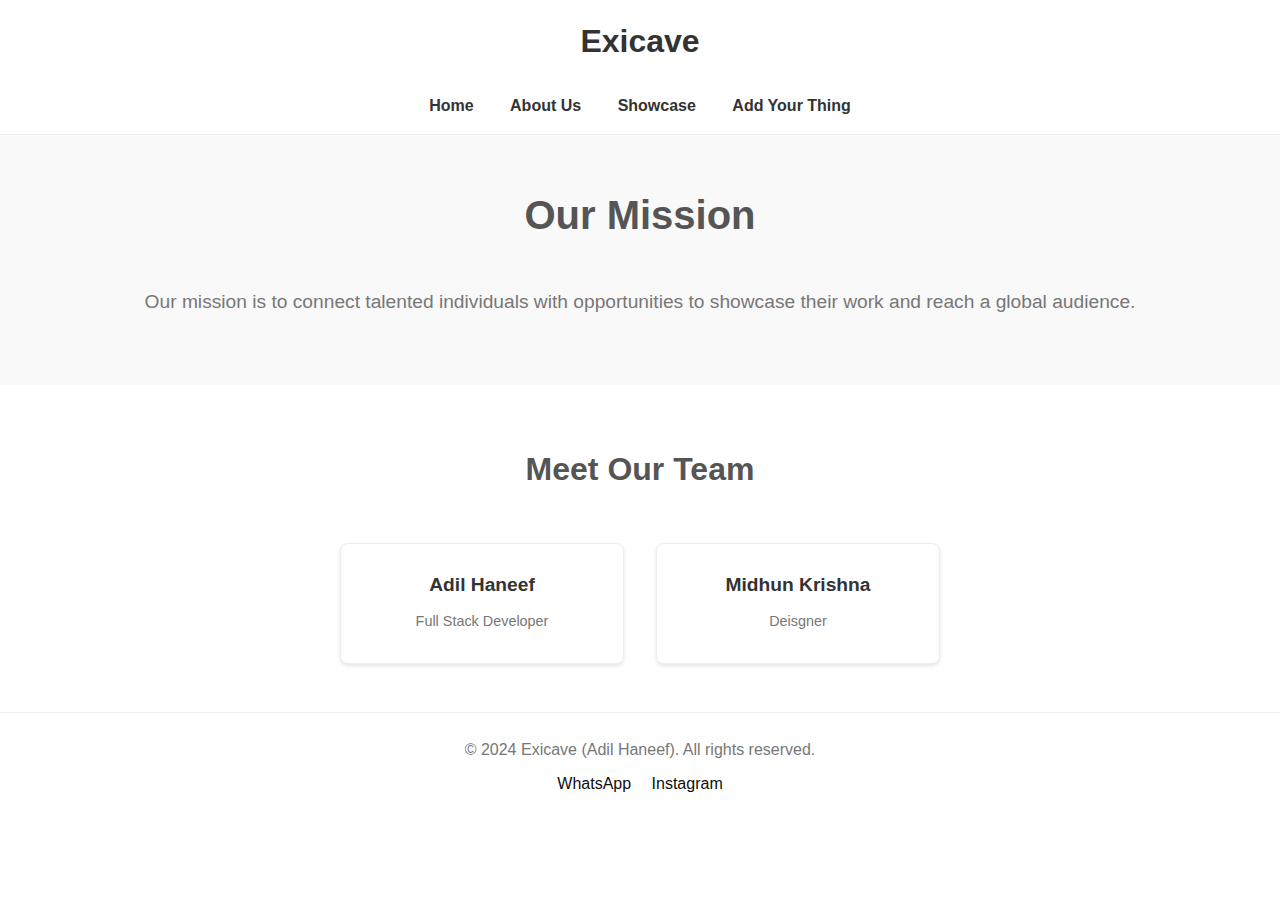
<file: about.html>
<!DOCTYPE html>
<html lang="en">
<head>
    <meta charset="UTF-8">
    <meta name="viewport" content="width=device-width, initial-scale=1.0">
    <title>About Us - Exicave</title>
    <link rel="stylesheet" href="styles.css">
</head>
<body>
    <header>
        <h1>Exicave</h1>
        <br>
        <nav>
            <ul>
                <li><a href="/">Home</a></li>
                <li><a href="/about.html">About Us</a></li>
                <li><a href="/showcase.html">Showcase</a></li>
                <li><a href="/ayt.html">Add Your Thing</a></li>
            </ul>
        </nav>
    </header>
    <main>
        <section class="hero">
            <h2>Our Mission</h2>
            <p>Our mission is to connect talented individuals with opportunities to showcase their work and reach a global audience.</p>
        </section>

        <section class="team">
            <h2>Meet Our Team</h2>
            <div class="grid">
                <div class="card">
                    <h3>Adil Haneef</h3>
                    <p>Full Stack Developer</p>
                </div>
                <div class="card">
                    <h3>Midhun Krishna</h3>
                    <p>Deisgner</p>
                </div>
                <!-- Add more team members as needed -->
            </div>
        </section>
    </main>
    <footer>
        <p>© 2024 Exicave (Adil Haneef). All rights reserved.</p>
        <div class="social">
            <a href="https://wa.me/+918891721743">WhatsApp</a>
            <a href="https://www.instagram.com/adil_haneef_/">Instagram</a>
        </div>
    </footer>
</body>
</html>
</file>
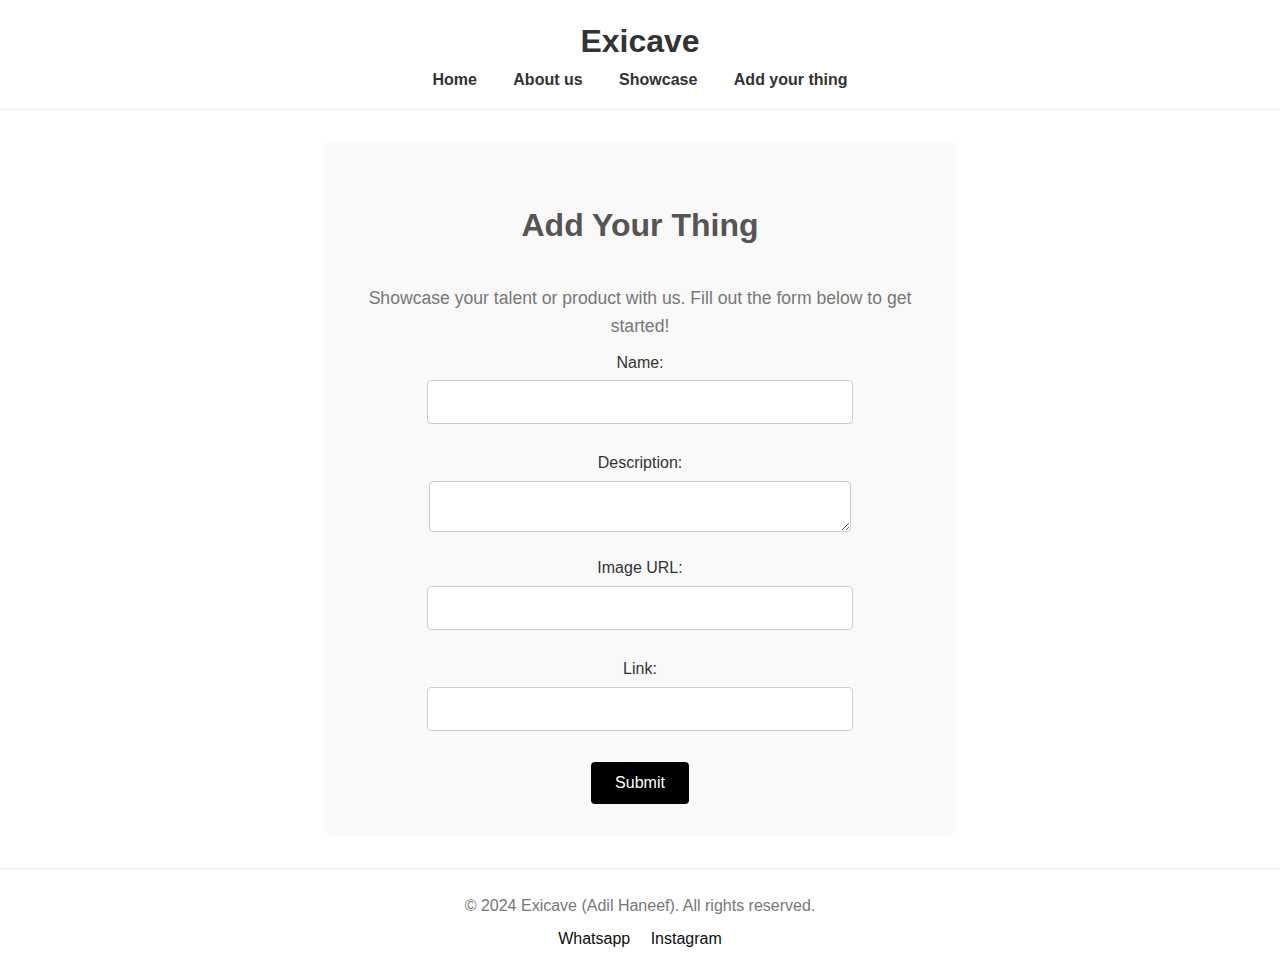
<file: add-yt.html>
<!DOCTYPE html>
<html lang="en">
<head>
    <meta charset="UTF-8">
    <meta name="viewport" content="width=device-width, initial-scale=1.0">
    <title>Showcase Your Thing - ExiCave</title>
    <link rel="stylesheet" href="styles.css">
</head>
<body>
    <header>
        <h1>Exicave</h1>
        <nav>
            <ul>
                <li><a href="/">Home</a></li>
                <li><a href="/about.html">About us</a></li>
                <li><a href="/showcase.html">Showcase</a></li>
                <li><a href="/add-yt.html">Add your thing</a></li>
            </ul>
        </nav>
    </header>
    <main>
        <section class="contact">
            <h2>Add Your Thing</h2>
            <p>Showcase your talent or product with us. Fill out the form below to get started!</p>
            <form action="submit_form.php" method="post">
                <label for="name">Name:</label>
                <input type="text" id="name" name="name" required>

                <label for="description">Description:</label>
                <textarea id="description" name="description" required></textarea>

                <label for="image">Image URL:</label>
                <input type="url" id="image" name="image" required>

                <label for="link">Link:</label>
                <input type="url" id="link" name="link" required>

                <button type="submit">Submit</button>
            </form>
        </section>
    </main>
    <footer>
        <p>© 2024 Exicave (Adil Haneef). All rights reserved.</p>
        <div class="social">
            <a href="https://wa.me/+918891721743">Whatsapp</a>
            <a href="https://www.instagram.com/adil_haneef_/">Instagram</a>
        </div>
    </footer>
</body>
</html>
</file>
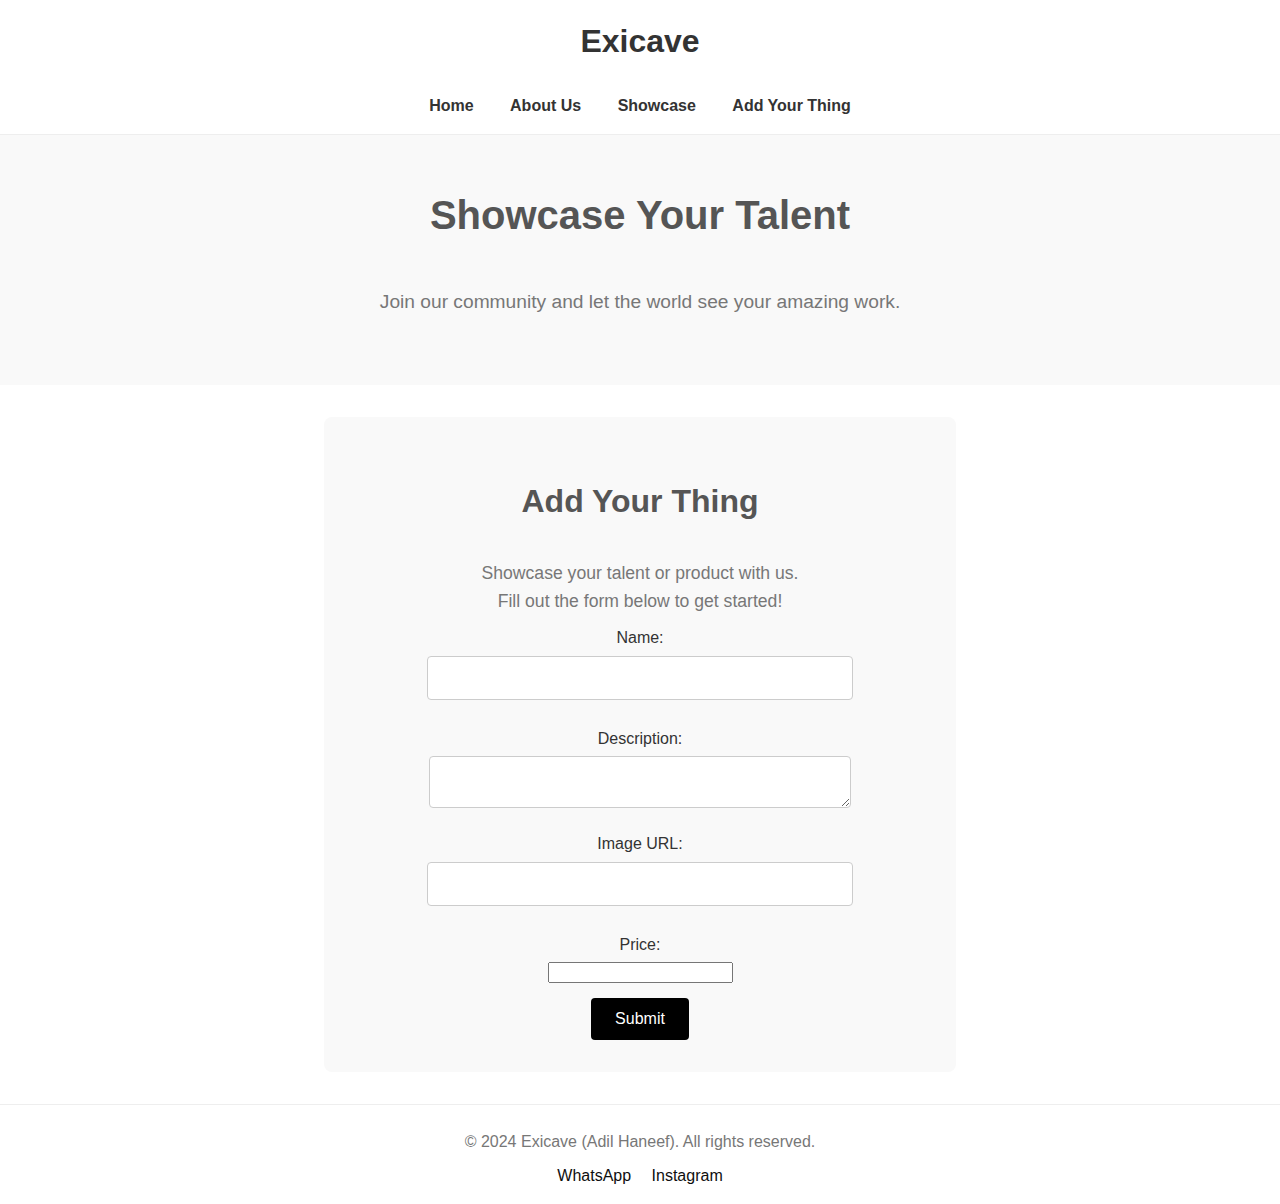
<file: ayt.html>
<!DOCTYPE html>
<html lang="en">
<head>
    <meta charset="UTF-8">
    <meta name="viewport" content="width=device-width, initial-scale=1.0">
    <title>Add Your Thing - Exicave</title>
    <link rel="stylesheet" href="styles.css">
</head>
<body>
    <header>
        <h1>Exicave</h1>
        <br>
        <nav>
            <ul>
                <li><a href="/">Home</a></li>
                <li><a href="/about.html">About Us</a></li>
                <li><a href="/showcase.html">Showcase</a></li>
                <li><a href="/ayt.html">Add Your Thing</a></li>
            </ul>
        </nav>
    </header>
    <main>
        <!-- Add a hero section for consistency -->
        <section class="hero">
            <h2>Showcase Your Talent</h2>
            <p>Join our community and let the world see your amazing work.</p>
        </section>

        <section class="contact">
            <h2>Add Your Thing</h2>
            <p>Showcase your talent or product with us. <br>
             Fill out the form below to get started!</p>
            <form action="submit_form.php" method="post" onsubmit="showSubmissionAlert(); return false;">
                <label for="name">Name:</label>
                <input type="text" id="name" name="name" required>

                <label for="description">Description:</label>
                <textarea id="description" name="description" required></textarea>

                <label for="image">Image URL:</label>
                <input type="url" id="image" name="image" required>

                <label for="price">Price:</label>
                <input type="number" id="price" name="price" required>

                <button type="submit">Submit</button>
            </form>
            <script>
                function showSubmissionAlert() {
                    alert('Submitted for review');
                    // Here you can add code to actually submit the form if needed
                }
            </script>
        </section>

    </main>
    <footer>
        <p>© 2024 Exicave (Adil Haneef). All rights reserved.</p>
        <div class="social">
            <a href="https://wa.me/+918891721743">WhatsApp</a>
            <a href="https://www.instagram.com/adil_haneef_/">Instagram</a>
        </div>
    </footer>
    <!-- Include script for any dynamic functionality -->
    <script src="script.js"></script>
</body>
</html>
</file>
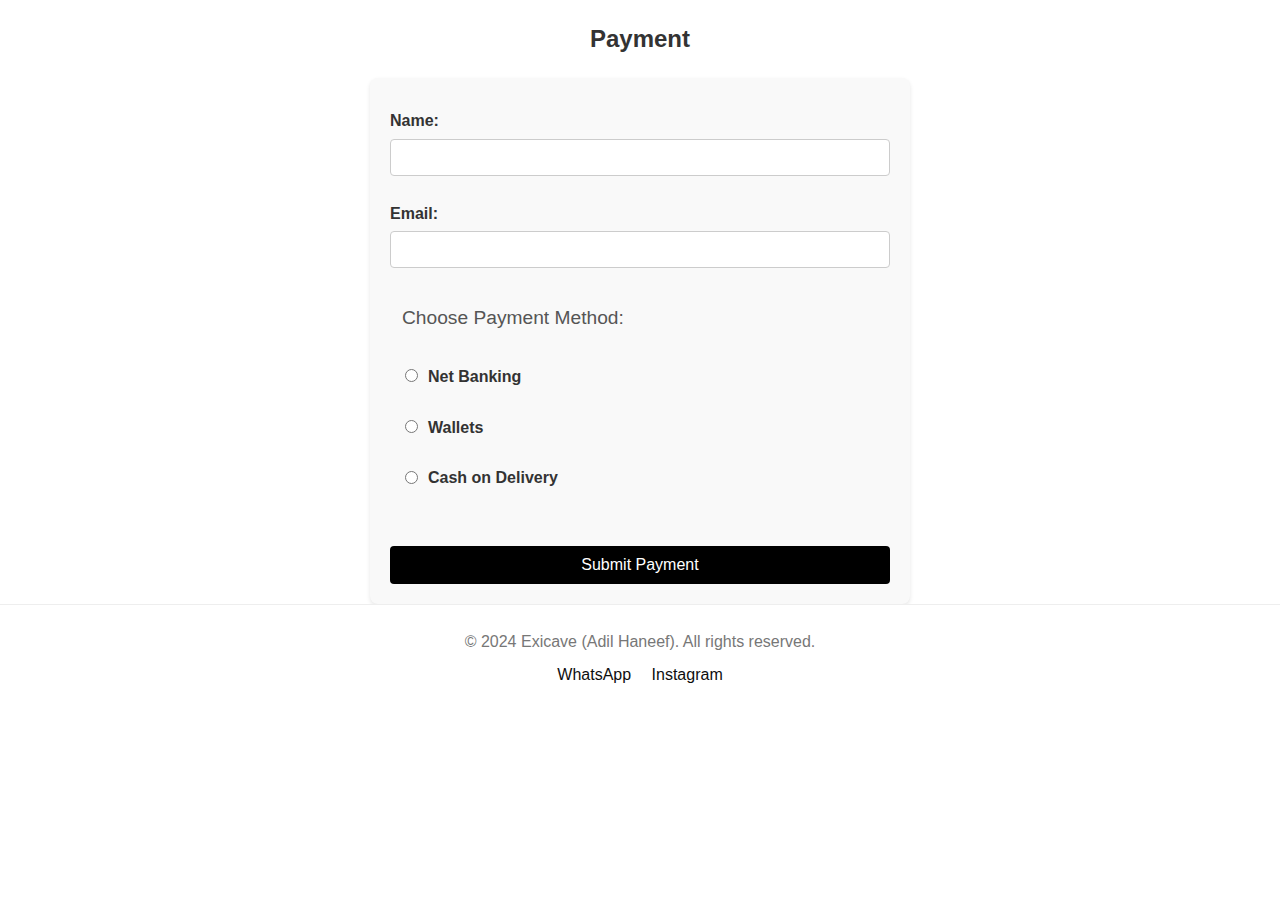
<file: payment.html>
<!DOCTYPE html>
<html lang="en">
<head>
    <meta charset="UTF-8">
    <meta name="viewport" content="width=device-width, initial-scale=1.0">
    <title>Payment - Exicave</title>
    <link rel="stylesheet" href="styles.css">
</head>
<body>
    <main>
        <section class="payment-section">
            <h2 align="center">Payment</h2>
            <form id="payment-form">
                <label for="name">Name:</label>
                <input type="text" id="name" name="name" required>

                <label for="email">Email:</label>
                <input type="email" id="email" name="email" required>

                <fieldset>
                    <legend>Choose Payment Method:</legend>
                    <div>
                        <input type="radio" id="net-banking" name="payment-method" value="net-banking" required>
                        <label for="net-banking">Net Banking</label>
                    </div>
                    <div>
                        <input type="radio" id="wallets" name="payment-method" value="wallets">
                        <label for="wallets">Wallets</label>
                    </div>
                    <div>
                        <input type="radio" id="cod" name="payment-method" value="cash-on-delivery">
                        <label for="cod">Cash on Delivery</label>
                    </div>
                </fieldset>

                <div id="banking-details" class="payment-details">
                    <label for="bank-name">Bank Name:</label>
                    <input type="text" id="bank-name" name="bank-name" required>
                    <label for="account-number">Account Number:</label>
                    <input type="text" id="account-number" name="account-number" required>
                </div>

                <div id="wallet-details" class="payment-details">
                    <label for="wallet-id">Wallet ID:</label>
                    <input type="text" id="wallet-id" name="wallet-id" required>
                </div>

                <button type="submit" onclick="showPaymentSuccess()">Submit Payment</button>
                <script>
                    function showPaymentSuccess() {
                        alert('Payment Successful!');
                    }
                </script>
            </form>
        </section>
    </main>
    <footer>
        <p>© 2024 Exicave (Adil Haneef). All rights reserved.</p>
        <div class="social">
            <a href="https://wa.me/+918891721743">WhatsApp</a>
            <a href="https://www.instagram.com/adil_haneef_/">Instagram</a>
        </div>
    </footer>

</body>
</html>
</file>
<file: styles.css>
/* Base styles */
body {
    font-family: 'Helvetica Neue', Arial, sans-serif;
    color: #333;
    margin: 0;
    padding: 0;
    line-height: 1.6;
}

/* Header styles */
header {
    background: #fff;
    border-bottom: 1px solid #eee;
    padding: 1em 0;
    text-align: center;
}

header h1 {
    margin: 0;
    font-size: 2em;
}

/* Navigation styles */
nav ul {
    list-style: none;
    padding: 0;
    margin: 0;
    text-align: center;
}

nav ul li {
    display: inline;
    margin: 0 1em;
}

nav ul li a {
    text-decoration: none;
    color: #333;
    font-weight: bold;
}

/* Hero section styles */
.hero {
    background: #f9f9f9;
    padding: 3em 1em;
    text-align: center;
}

.hero h2 {
    margin: 0 0 1em;
    font-size: 2.5em;
    color: #555;
}

.hero p {
    font-size: 1.2em;
    color: #777;
}

.hero .btn {
    background: #000;
    border: none;
    color: #fff;
    padding: 0.75em 1.5em;
    text-decoration: none;
    border-radius: 4px;
    font-size: 1em;
    margin-top: 1em;
}

/* Section styles */
.about, .showcase, .featured-talents, .testimonials, .latest-news, .how-it-works, .upcoming-events, .blog-highlights, .partners, .newsletter-signup, .faqs, .contact-us {
    padding: 2em 1em;
    text-align: center;
}

.about h2, .showcase h2, .featured-talents h2, .testimonials h2, .latest-news h2, .how-it-works h2, .upcoming-events h2, .blog-highlights h2, .partners h2, .newsletter-signup h2, .faqs h2, .contact-us h2 {
    font-size: 2em;
    margin-bottom: 1em;
    color: #555;
}

.about p, .testimonial p, .contact p {
    font-size: 1.1em;
    color: #777;
    max-width: 600px;
    margin: 0 auto;
}

/* Grid and card styles */
.grid {
    display: flex;
    flex-wrap: wrap;
    justify-content: center;
}

.card {
    border: 1px solid #eee;
    margin: 1em;
    padding: 1em;
    text-align: center;
    width: 250px;
    background: #fff;
    border-radius: 8px;
    box-shadow: 0 2px 4px rgba(0, 0, 0, 0.1);
    transition: transform 0.3s ease-in-out;
}

.card:hover {
    transform: translateY(-5px);
}

.card img {
    max-width: 100%;
    border-radius: 4px;
}

.card h3 {
    font-size: 1.2em;
    color: #333;
    margin: 0.5em 0;
}

.card p {
    color: #777;
    font-size: 0.9em;
    margin: 0.5em 0 1em;
}

.card .btn {
    background: #000000;
    border: none;
    color: #fff;
    padding: 0.5em 1em;
    text-decoration: none;
    border-radius: 4px;
    font-size: 0.9em;
    cursor: pointer;
    margin-top: 1em;
}

.card .btn:hover {
    background: #696969;
}

/* Footer styles */
footer {
    background: #fff;
    border-top: 1px solid #eee;
    padding: 1em 0;
    text-align: center;
}

footer p {
    margin: 0.5em 0;
    color: #777;
}

footer .social a {
    color: #0e0e0e;
    margin: 0 0.5em;
    text-decoration: none;
}

/* Testimonial styles */
.testimonial {
    background: #f4f4f4;
    padding: 1em;
    border-radius: 8px;
    margin: 1em auto;
    max-width: 600px;
}

.testimonial h3 {
    font-size: 1em;
    color: #777;
    margin-top: 0.5em;
}

/* Form and button styles */
fieldset {
    border: 1px solid #ccc;
    padding: 10px;
    border-radius: 5px;
    margin: 20px 0;
}

.payment-details {
    margin-top: 15px;
}

label {
    display: block;
    margin: 10px 0 5px;
}

input[type="text"], input[type="email"] {
    padding: 10px;
    border: 1px solid #ccc;
    border-radius: 4px;
}

button {
    margin-top: 15px;
    padding: 10px;
    background-color: #4CAF50;
    color: white;
    border: none;
    border-radius: 4px;
    cursor: pointer;
    font-size: 16px;
}

button:hover {
    background-color: #45a049;
}

/* Contact section styles */
.contact {
    padding: 2em 1em;
    text-align: center;
    background-color: #f9f9f9;
    border-radius: 8px;
    margin: 2em auto;
    max-width: 600px;
}

.contact h2 {
    font-size: 2em;
    margin-bottom: 1em;
    color: #555;
}

.contact form {
    display: flex;
    flex-direction: column;
    align-items: center;
}

.contact label {
    margin: 10px 0 5px;
    font-size: 1em;
    color: #333;
}

.contact input[type="text"], .contact input[type="url"], .contact textarea {
    padding: 0.75em;
    margin-bottom: 1em;
    border: 1px solid #ccc;
    border-radius: 4px;
    font-size: 1em;
    width: 100%;
    max-width: 400px;
}

.contact button {
    background-color: #000000;
    border: none;
    color: #fff;
    padding: 0.75em 1.5em;
    text-decoration: none;
    border-radius: 4px;
    font-size: 1em;
    cursor: pointer;
}

.contact button:hover {
    background-color: #696969;
}

/* Payment form styles */
#payment-form {
    max-width: 500px;
    margin: 0 auto;
    padding: 20px;
    background-color: #f9f9f9;
    border-radius: 8px;
    box-shadow: 0 2px 4px rgba(0, 0, 0, 0.1);
}

#payment-form label {
    font-weight: bold;
    color: #333;
}

#payment-form input[type="text"],
#payment-form input[type="email"] {
    width: 100%;
    padding: 10px;
    margin-bottom: 15px;
    border: 1px solid #ccc;
    border-radius: 4px;
    box-sizing: border-box;
}

#payment-form fieldset {
    border: none;
    margin-bottom: 15px;
}

#payment-form legend {
    font-size: 1.2em;
    margin-bottom: 10px;
    color: #555;
}

#payment-form .payment-details {
    display: none;
    margin-top: 15px;
}

#payment-form button {
    width: 100%;
    padding: 10px;
    background-color: #000000;
    color: white;
    border: none;
    border-radius: 4px;
    cursor: pointer;
    font-size: 16px;
}

#payment-form button:hover {
    background-color: #9a9a9a;
}

.payment-section fieldset div {
    display: flex;
    align-items: center;
    margin-bottom: 10px;
}

.payment-section fieldset input[type="radio"] {
    margin-right: 10px;
}

/* Mission section styles */
.mission {
    padding: 2em 1em;
    text-align: center;
    background-color: #f9f9f9;
}

.mission h2 {
    font-size: 2em;
    margin-bottom: 1em;
    color: #555;
}

.mission p {
    font-size: 1.1em;
    color: #777;
    max-width: 600px;
    margin: 0 auto;
}

/* Team section styles */
.team {
    padding: 2em 1em;
    text-align: center;
}

.team h2 {
    font-size: 2em;
    margin-bottom: 1em;
    color: #555;
}

.team .grid {
    display: flex;
    flex-wrap: wrap;
    justify-content: center;
}

.team .card {
    border: 1px solid #eee;
    margin: 1em;
    padding: 1em;
    text-align: center;
    width: 250px;
    background: #fff;
    border-radius: 8px;
    box-shadow: 0 2px 4px rgba(0, 0, 0, 0.1);
    transition: transform 0.3s ease-in-out;
}

.team .card:hover {
    transform: translateY(-5px);
}

.team .card img {
    max-width: 100%;
    border-radius: 4px;
}

.team .card h3 {
    font-size: 1.2em;
    color: #333;
    margin: 0.5em 0;
}

.team .card p {
    color: #777;
    font-size: 0.9em;
    margin: 0.5em 0 1em;
}

/* Add this to your styles.css file */
img {
    width: 450px; /* Set your desired width */
    height: 300px; /* Set your desired height */
    object-fit: cover; /* Ensures the image covers the set dimensions without distortion */
}

/* Add this to your styles.css file */
.fixed-size-image {
    width: 450px; /* Set your desired width */
    height: 300px; /* Set your desired height */
    object-fit: cover; /* Ensures the image covers the set dimensions without distortion */
}
</file>
